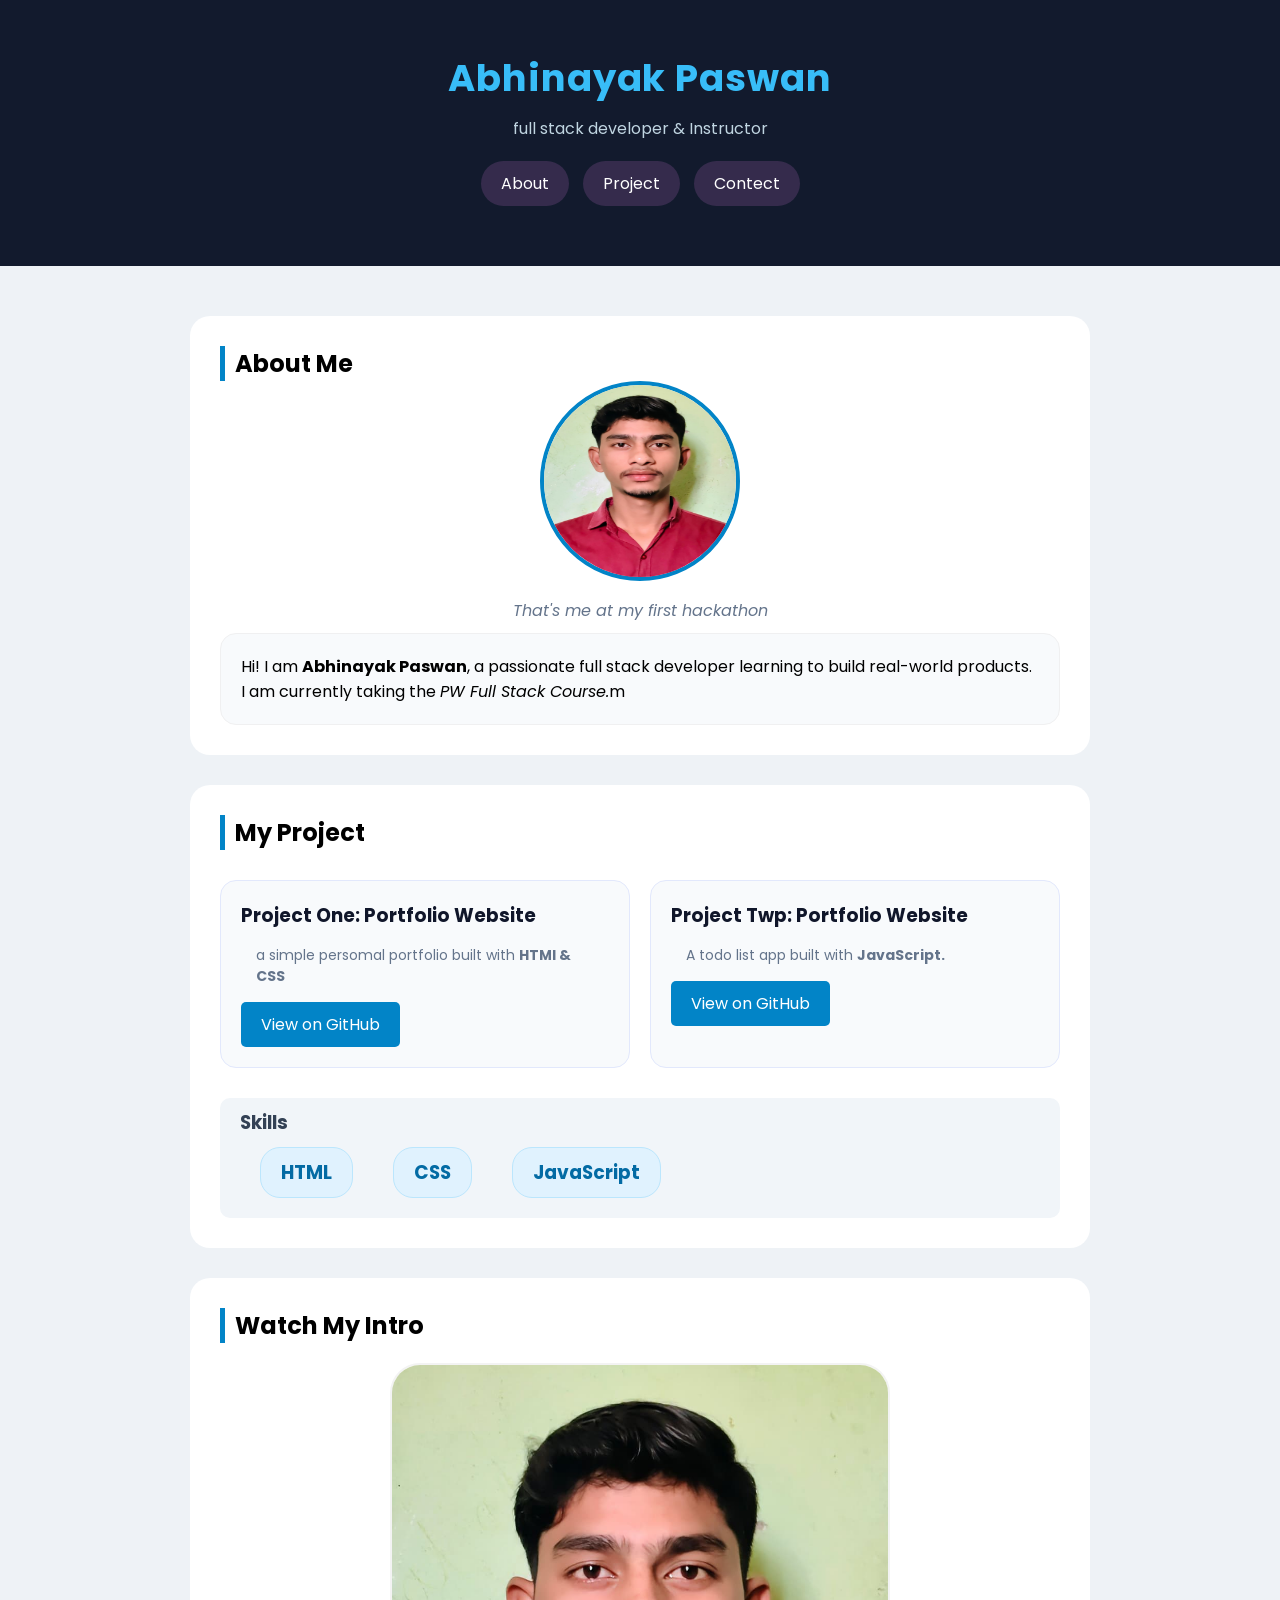
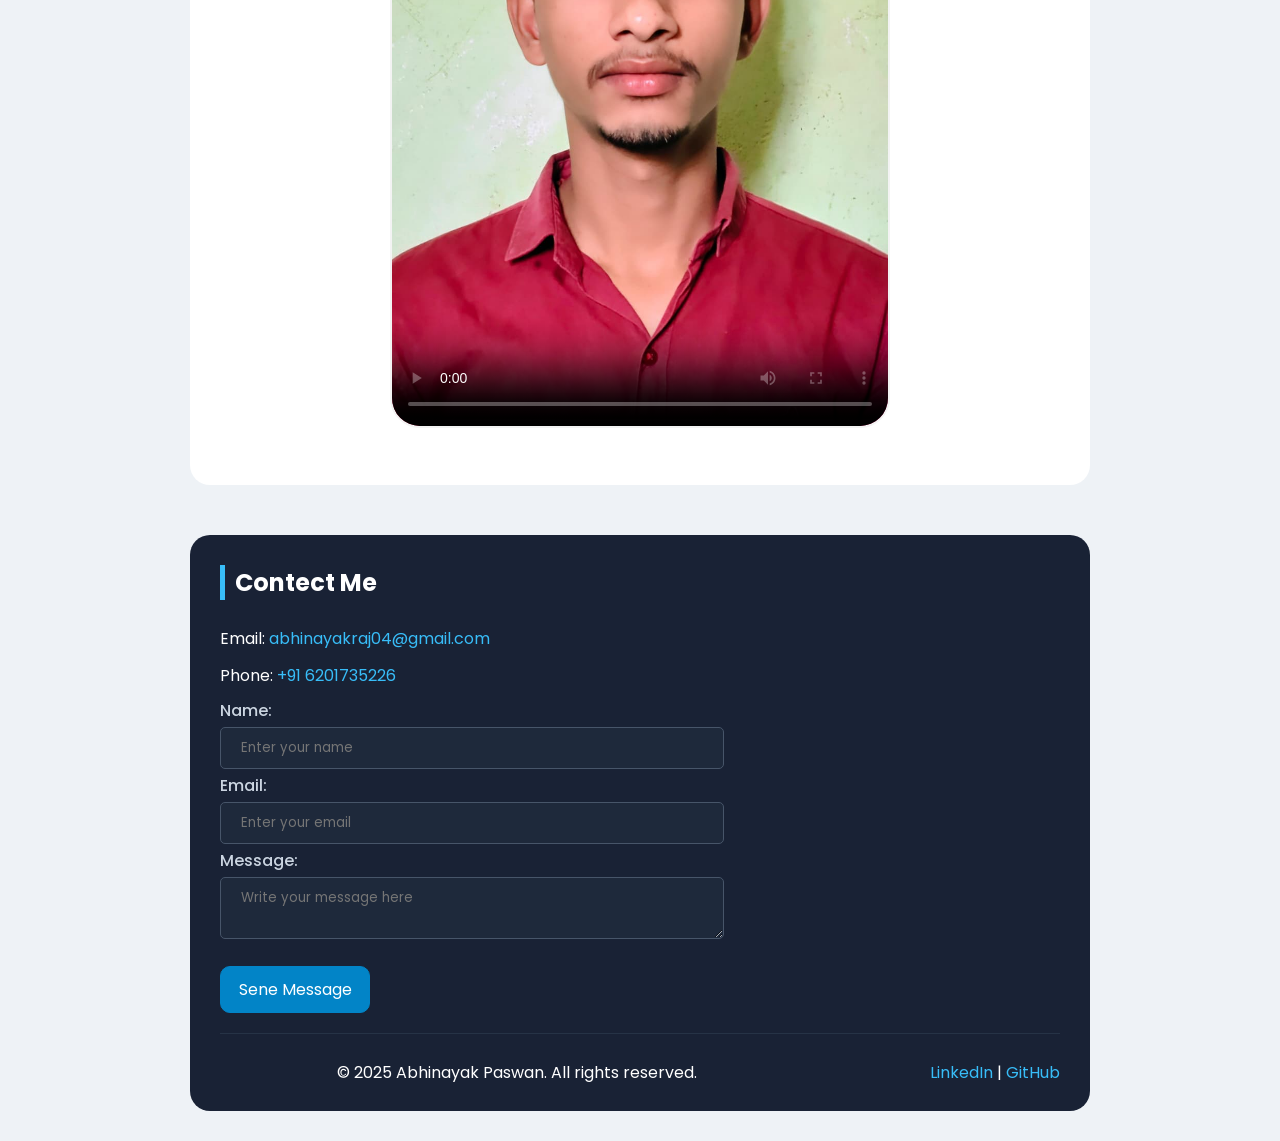
<file: portfolio.html>
<!DOCTYPE html>
<html lang="en">

<head>
    <meta charset="UTF-8">
    <meta name="viewport" content="width=device-width, initial-scale=1.0">
    <title>Abhinayak Paswan | Portfolio</title>
    <link rel="stylesheet" href="style.css">
</head>

<body>
    <header id="abhi">
        <h1>Abhinayak Paswan</h1>
        <p>full stack developer & Instructor</p>

        <nav>
            <a href="#about">about </a>
            <a href="#project"> Project</a>
            <a href="#contect">contect</a>
        </nav>
    </header>
    <main>
        <section id="about">
            <h2>about Me</h2>
            <figure>
                <img src="Abhi photo.jpeg" alt="That's me at my first hackathon" width="200px" height="300px">
                <figcaption><em>That's me at my first hackathon</em></figcaption>

            </figure>
            <p>Hi! I am <b>Abhinayak Paswan</b>, a passionate full stack developer learning to build real-world
                products. I am
                currently taking the <em> PW Full Stack Course.</em>m</p>

        </section>
        <section id="project">
            <h2> My Project</h2>
            <div id="project-card">
                <article>
                    <h3>Project One: Portfolio Website</h3>
                    <p>a simple persomal portfolio built with <strong>HTMl & CSS</strong></p>
                    <a href="">View on GitHub</a>
                </article>
                <article id="portfolio">
                    <h3>Project Twp: Portfolio Website</h3>
                    <p>A todo list app built with <strong>JavaScript.</strong></p>
                    <a href="">View on GitHub</a>
                </article>

            </div>

            <div id="skill">
                <section>
                    <h3>Skills
                        <ul>
                            <li>HTML</li>
                            <li>CSS</li>
                            <li>JavaScript</li>
                        </ul>
                    </h3>
                </section>

            </div>


        </section>
        <section>


        </section>
        <section id="intro">
            <h2>watch My Intro</h2>
            <video src="348656_small.mp4" width="500" height="500" controls poster="Abhi photo.jpeg"></video>

        </section>
    </main>

    <footer id="contect">
        <h2>contect Me</h2>
        <p>Email: <a href="mailto:abhinayakrajp04@gmail.com">abhinayakraj04@gmail.com</a>
        <p>Phone: <a href="tel:+91 6201735226">+91 6201735226</a>
        <form action="">
            <label for="name">Name:</label>
            <input type="text" name="name" id="name" placeholder="Enter your name"></input>

            <label for="Email">Email:</label>
            <input type="email" name="" id="Email" placeholder="Enter your email">

            <label for="message">Message:</label>

            <textarea name="message" id="message" placeholder="Write your message here"></textarea>


            <button>Sene Message</button>
        </form>


        <div id="lower-footer">
            </p> &copy; 2025 Abhinayak Paswan. All rights reserved.</p>
            <p><a href="https://in.linkedin.com/">LinkedIn </a> | <a href="https://github.com/">GitHub</a></p>
            
        </div>
    </footer>
</body>

</html>
</file>
<file: style.css>
@import url('https://fonts.googleapis.com/css2?family=Poppins:ital,wght@0,100;0,200;0,300;0,400;0,500;0,600;0,700;0,800;0,900;1,100;1,200;1,300;1,400;1,500;1,600;1,700;1,800;1,900&display=swap');


* {
    padding: 0;
    margin: 0;
    box-sizing: border-box;
  font-family: 'Poppins', Arial, sans-serif;;

}

body {
    background-color: #EEF2F6;
}

header {
    background-color: #121A2D;
    color: white;
    text-align: center;
    padding: 50px;
}

h1 {

    color: #38BDF8;
    font-size: 37px;
    letter-spacing: .9px;
}

header p {
    padding: 10px 0;
    color: #C0D5E1;
}

header nav a {
    display: inline-block;
    text-decoration: none;
    background-color: #352B4C;
    color: white;
    border-radius: 30px;
    padding: 10px 20px;
    margin: 10px 5px;
    font-weight: 500px;
    text-transform: capitalize;


}

header nav a:hover {
    background-color: #0284C7;
}

main {
    margin: 50px auto;

    max-width: 900px;
}

#about,
#project,
#intro {
    background-color: white;
    padding: 30px;
    border-radius: 20px;
    margin-bottom: 30px;
}

#about h2,
#project h2,
#intro h2 {
    border-left: 5px solid #0284C7;
    padding-left: 10px;
    text-transform: capitalize;
}

#about figure {
    text-align: center;
}

#about figure img {
    border-radius: 50%;
    border: 4px solid #0284C7;
    height: 200px;
    transition: all 1s ;


}

#about figure img:hover {
    transform: scale(1.1);
    


}
#about figure figcaption {
    padding: 10px 0;
    color: #64748B;
}

#about p {
    border-radius: 16px;
    background-color: #F8FAFC;
    padding: 20px;
    border: 1px solid #f0f0f1;
}

#project-card {
    display: flex;
    gap: 20px;
    margin: 30px 0;
    flex-wrap: wrap;
}

#project-card article {
    flex: 1;
    background-color: #F8FAFC;
    padding: 20px;
    /* display: flex; */
    border-radius: 16px;
    /* flex-direction: column; */
    /* gap: 10px; */
    border: 1px solid #E2E8FC;
    color: #10162A;
    transition: all .1s;
}
#project-card article:hover{
    transform: translateY(-7px);
    box-shadow: rgba(0, 0, 0, 0.797);
}

#project-card article p {
    font-size: 14px;
    color: #64748B;
    margin: 15px;
}

#project-card article a {
    border-radius: 5px;
    text-decoration: none;
    background-color: #0284C7;
    display: inline-block;
    padding: 10px 20px;
    color: white;
    width: auto;

}

#project-card article a:hover{
    background-color: #0369A1;
}

#skill {
    border-radius: 10px;
    background-color: #F1F5F9;
}

#skill ul {
    list-style: none;
    display: flex;
    gap: 20px;
    padding: 10px 0;
}

#skill ul li {
    background-color: #E0F2FE;
    padding: 10px 20px;
    border-radius: 20px;
    border: 1px solid #BBE6FD;
    color: #036BA4;
    margin-left: 20px;
}

#skill h3 {
    padding: 10px 20px;
    color: #334155;
}

#intro h2 {
    text-align: left;

}

#intro {
    text-align: center;

}

#intro video {
    margin: 20px 0;

    object-fit: cover;
    max-width: 100%;
    height: auto;
    border-radius: 30px;
    border: 2px solid #F3F3F3;
}

footer {
    margin: 50px auto;
    background-color: #192235;
    max-width: 900px;
    padding: 30px 30px 0;
    border-radius: 20px;
    margin-bottom: 30px;
    color: #FFFFFF;

}
footer h2{
    border-left:5px solid #38BDF8;
    text-transform: capitalize;
    color: #FFFFFF;
    padding-left:  10px;
    margin-bottom: 20px;
}
footer p{
    padding: 6px 0;
    color:white ;
    
}

footer p a{
    
    color:#38BDF8 ;
    text-decoration: none;
   
}
footer p a:hover{
    
    color:#38BDF8 ;
    text-decoration: underline;
}
form label {
    display:block;
    margin: 4px 0;
    color: #CBD5E1;
    font-weight: 500;
}

form input[type="text"],
form input[type="email"],
textarea{
    width: 60%;
    outline:none ;
    background-color:#1E293B;
    border:1px solid #475569;
    border-radius: 5px;
    color: whitesmoke;
    padding:10px 20px;
}
form button{
    display: block;
    background-color: #0284C7;
    padding: 10px 0px;
    border-radius: 10px;
    border: 1px solid #0284C7;
    color: white;
    margin: 20px 0;
    width: 150px;
    font-size: medium;
}
form button:hover{
    background-color: #036BA4
}

#lower-footer{
 display: flex;
 flex-wrap: wrap;
 justify-content: space-between;
 align-items: center;
 border-top:1px solid #263346;
 padding: 20px 0;
 margin-top: 10px;
 

 

}
</file>
